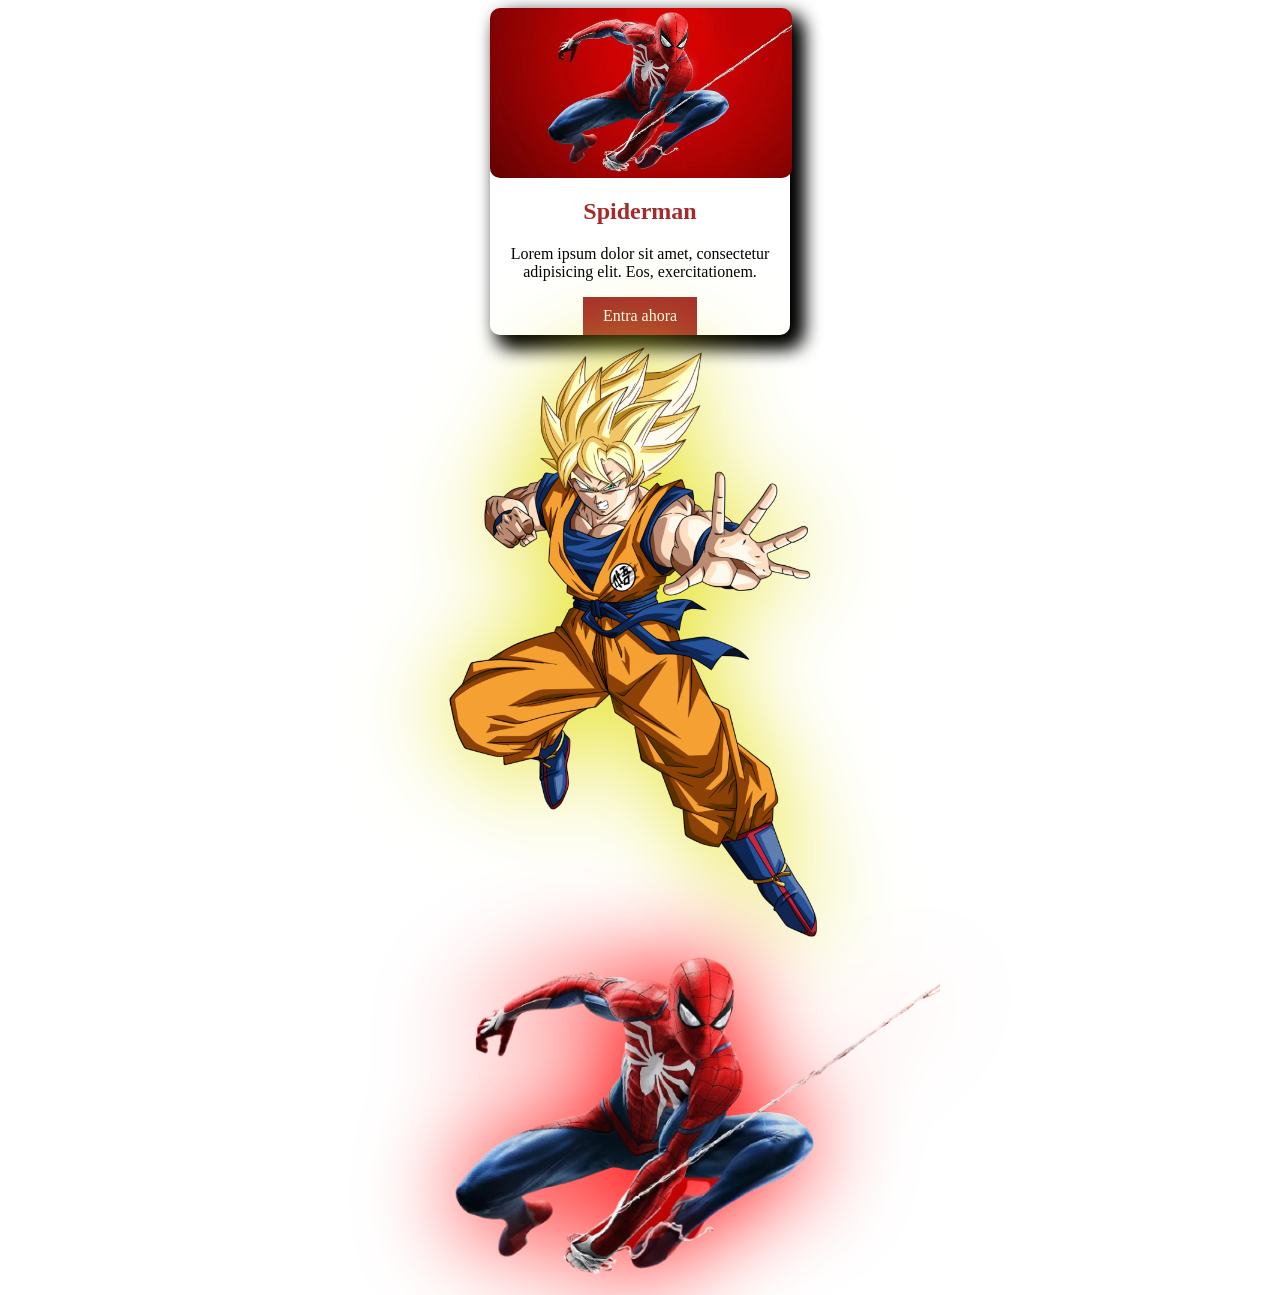
<file: index.html>
<!DOCTYPE html>
<html lang="en">
<head>
  <meta charset="UTF-8">
  <meta name="viewport" content="width=device-width, initial-scale=1.0">
  <title>Document</title>
  <link rel="stylesheet" href="gokusito.css">
</head>
<body>
  <div class="spy">
    <div class="contenido">
      <img src="spidy.jpg" alt="Spiderman" class="img">
      <h2>Spiderman</h2>
      <p>Lorem ipsum dolor sit amet, consectetur adipisicing elit. Eos, exercitationem.</p>
      <a href="link" class="button">Entra ahora</a>
    </div>
  </div>
  <img src="goku.png" alt="alt" class="goku">
  <img src="spidy-removebg-preview.png" alt="alt" class="spyderman2">
</body>
</html>
</file>
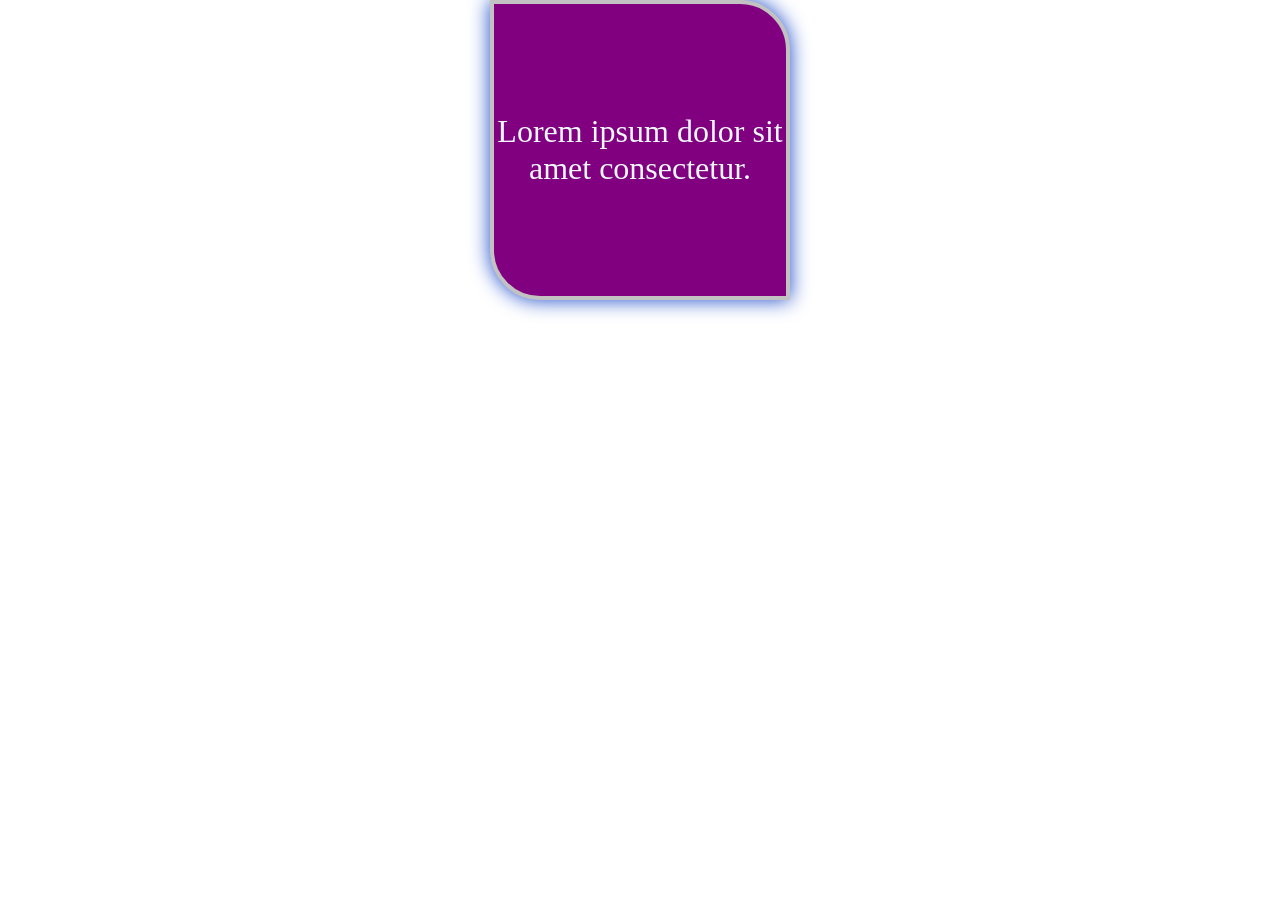
<file: border.html>
<!DOCTYPE html>
<html lang="es">
<head>
  <meta charset="UTF-8">
  <meta name="viewport" content="width=device-width, initial-scale=1.0">
  <link rel="stylesheet" href="border.css">
  <title>Document</title>
</head>
<body>
  <div class="box">
    Lorem ipsum dolor sit amet consectetur.
  </div>
</body>
</html>
</file>
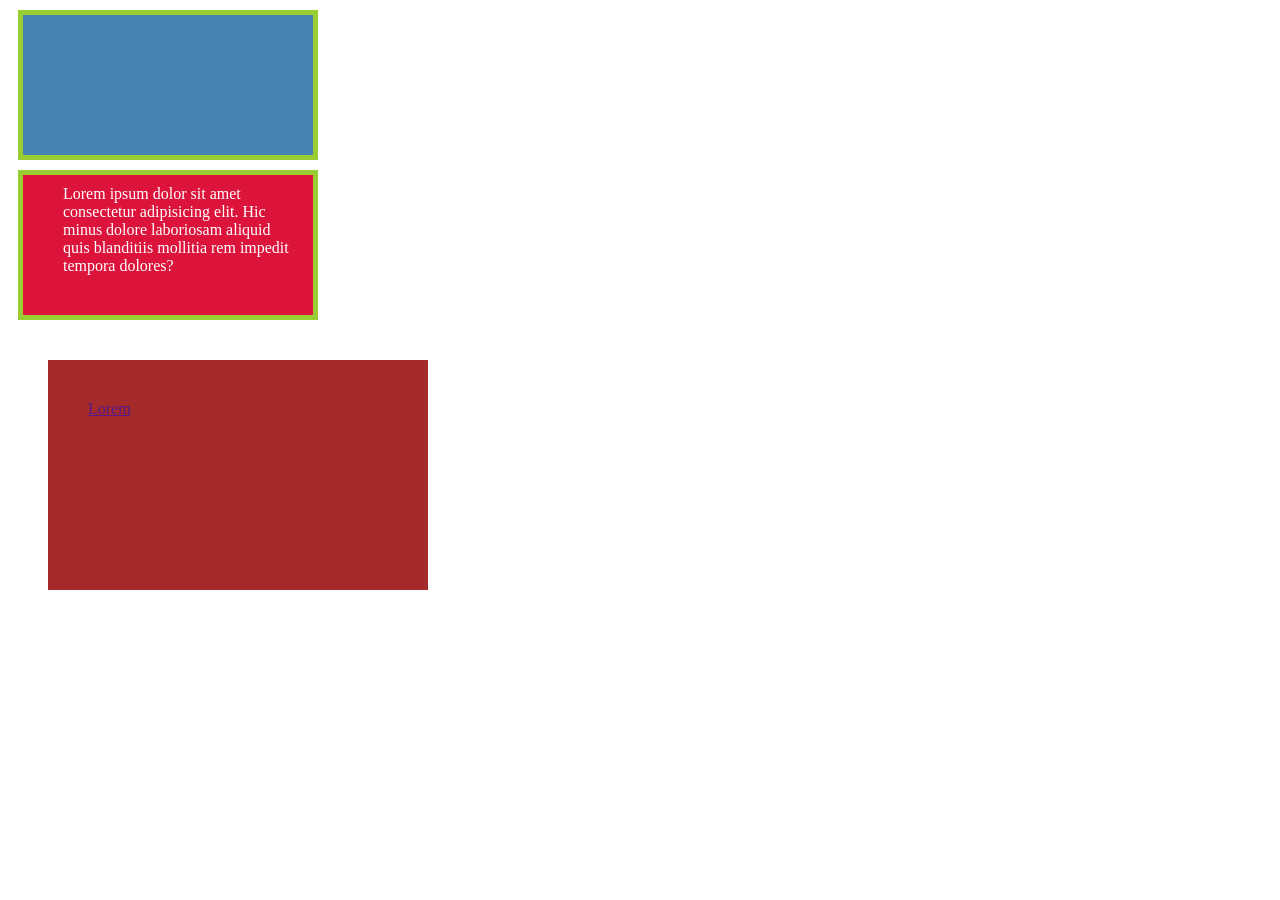
<file: index2.html>
<!DOCTYPE html>
<html lang="en">

<head>
  <meta charset="UTF-8">
  <meta name="viewport" content="width=device-width, initial-scale=1.0">
  <title>Document</title>
  <link rel="stylesheet" href="cajas.css">
</head>

<body>
  <div class="caja caja1"></div>
  <div class=" caja caja2">Lorem ipsum dolor sit amet consectetur adipisicing elit. Hic minus dolore laboriosam aliquid
    quis blanditiis mollitia rem impedit tempora dolores?</div>
  </div>
  <a href="" class="caja caja3">Lorem </a>
</body>

</html>
</file>
<file: gokusito.css>
.spy{
  display: block;
  text-align: center;
  margin: 0 auto;
  border-radius: 10px 10px 10px;
}
.contenido{
  background-color: #fff;
}
.contenido h2{
  color: brown;
}
.img{
  height: 170px;
  display: block;
  border-radius: 10px 10px 10px;
}
.button{
  display: inline-block;
  padding: 10px 20px ;
  background-color:brown;
  color: #fff;
  text-decoration: none;
}

div{
  box-shadow: 10px 10px 20px ;
  width: 300px;
  border-radius: 10px;
}

/* intente colocar */
.button :hover{
 background-color: #d63946;
}
.spyderman2{
  display: block;
  width: 600px;
  margin: 0 auto;
  border: #000 10px ;
  /* box-shadow:10px 10px 10px 10px chocolate; */
  border-radius: 10px 10px 10px 10px ;
  border: none;
  filter: drop-shadow(0px 0px 50px  red);
}
.goku{
  display: block;
  width: 400px;
  margin: 0 auto;
  border: #000 10px ;
  /* box-shadow:10px 10px 10px 10px chocolate; */
  border-radius: 10px 10px 10px 10px ;
  border: none;
  filter: drop-shadow(0px 0px 50px  rgb(230, 226, 38));
}
</file>
<file: border.css>
*{
  margin: 0;
  padding: 0;
  box-sizing: border-box;
}


body{
  font-size: 12px;
}

.box{
  width: 300px;
  height: 300px;
  background: purple;
  place-content: center;
  color: aliceblue;
  font-size: 2rem;
  text-align: center;
  margin: 0 auto;
  border: solid 4px #c2c2c2;
  border-bottom-left-radius:50px ;
  border-top-right-radius:50px;
  /* box-shadow: inset none; */
  /* box-shadow:currentColor; */
  /* box-shadow: inherit initial; */
  box-shadow: 0px 0px 20px 0px #1948c9;
}
</file>
<file: cajas.css>
.caja{
  width: 300px;
  height: 150px;
}

body{
  color: white;
}
.caja1{
  background: steelblue;
  padding: 10px 20px 30px 40px;
  border: solid 5px yellowgreen;
  margin: 10px;
  box-sizing: border-box ;
}

.caja2{
  background: crimson;
  padding: 10px 20px 30px 40px;
  border: solid 5px yellowgreen;
  margin:10px;
  box-sizing: border-box;
}

.caja3{
  background: brown;
  padding: 40px;
  margin: 40px;
  display: block;
}
</file>
